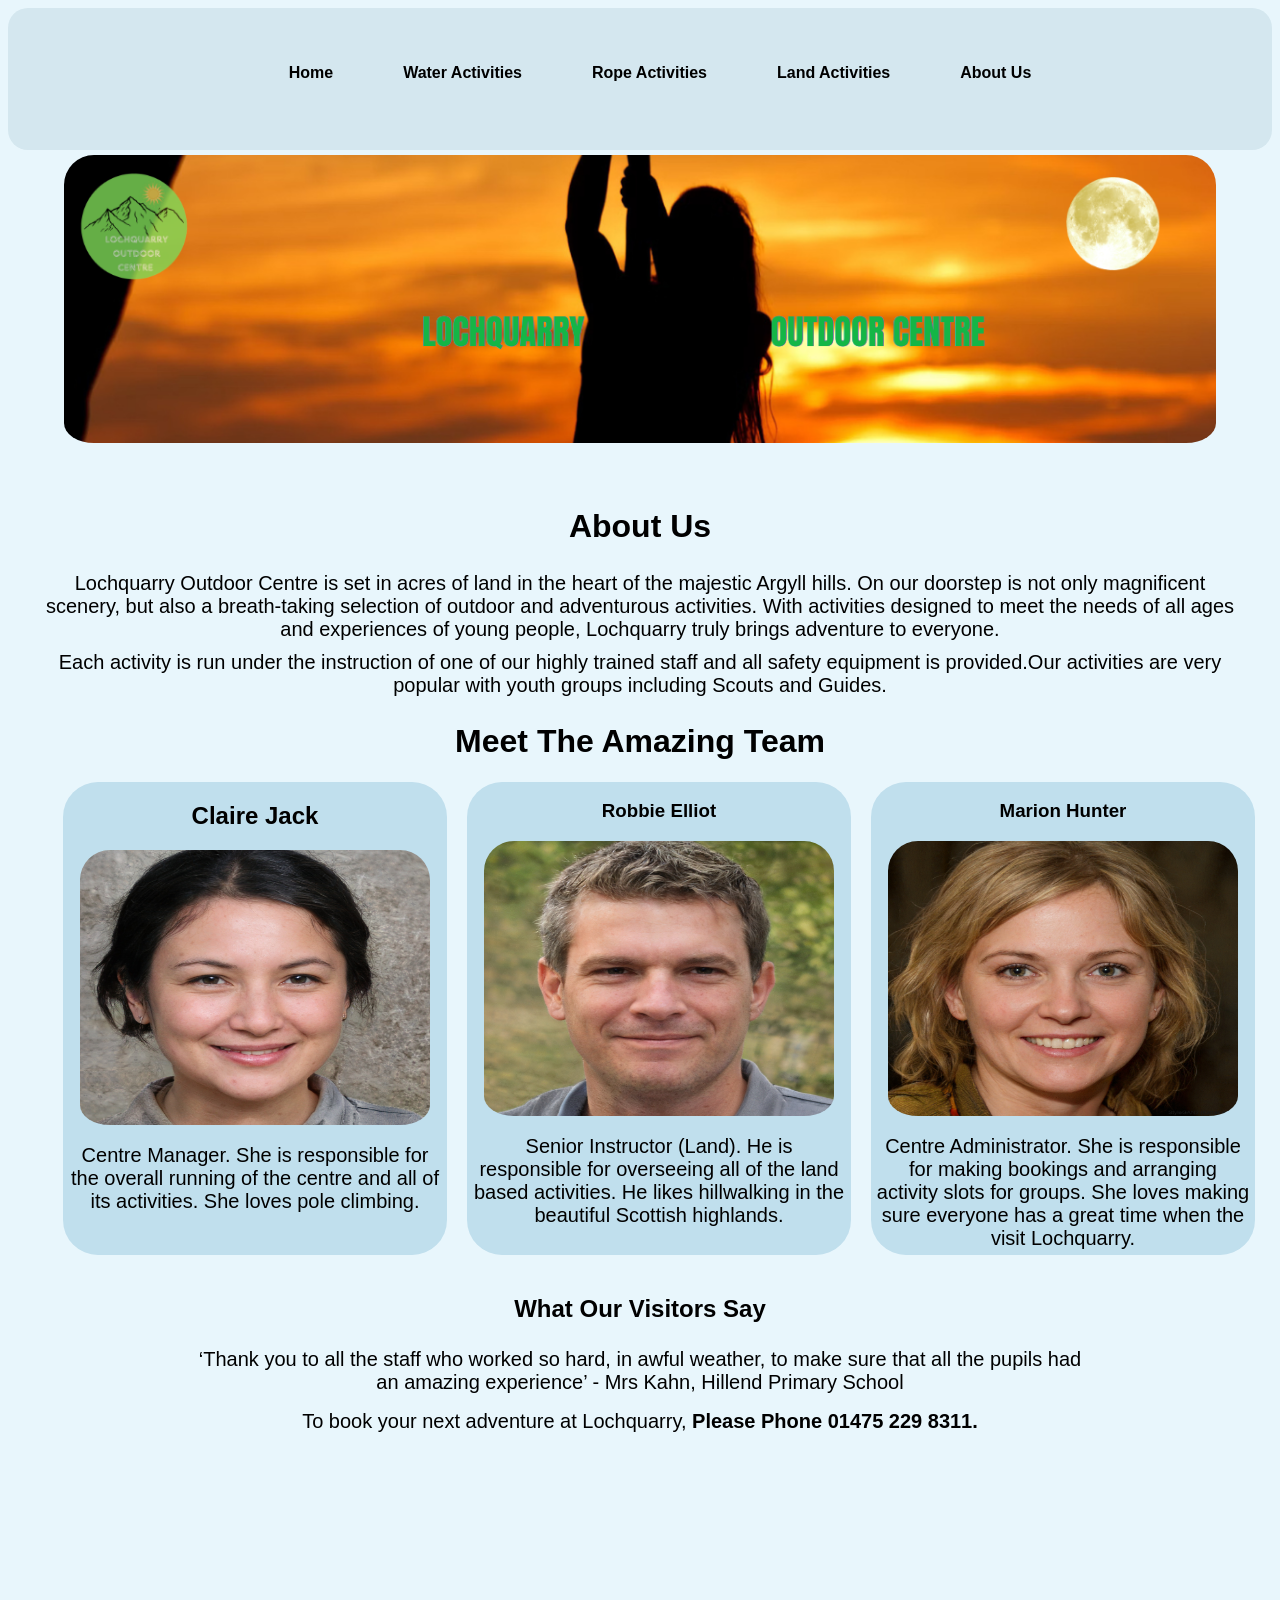
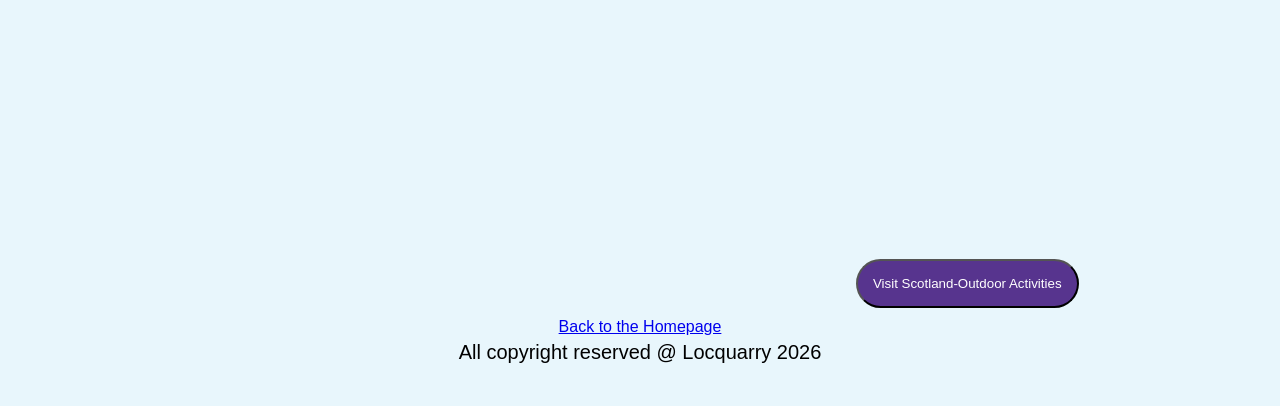
<file: Aboutus.html>
<!DOCTYPE html>
            <html lang="en">
            <head>
                <meta charset="UTF-8">
                <meta name="viewport" content="width=device-width, initial-scale=1.0">
                <title>About Us</title>
                <link rel="stylesheet" href="style.css">
            </head>
    <body> 
        <nav class="feature-nav"> 
                        <ul>
                            <li class="fancy-underline" ><a href="index.html">Home</a></li>
                            <li class="fancy-underline"><a href="Wateractivities.html">Water Activities</a></li>
                            <li class="fancy-underline"><a href="Ropeactivities.html">Rope Activities</a></li>
                            <li class="fancy-underline"><a href="Landactivities.html">Land Activities</a></li>
                            <li class="fancy-underline"><a href="Aboutus.html">About Us</a></li>
                        </ul>
       </nav>
                    <div id="banner_container">
                        <img  id="banner" src="Images/Lochquarry-banner.png" alt="Lochquarry banner">
                    </div>

                <div class="header">

                <h1>About Us</h1>
                <p>Lochquarry Outdoor Centre is set in acres of land in the heart of the majestic Argyll hills. On our doorstep is not only magnificent scenery, but also a breath-taking selection of outdoor and adventurous activities.

                With activities designed to meet the needs of all ages and experiences of young people, Lochquarry truly brings adventure to everyone.</p>

                <p> Each activity is run under the instruction of one of our highly trained staff and all safety equipment is provided.Our activities are very popular with youth groups including Scouts and Guides.</p>

    
                <h1>Meet The Amazing Team</h1>
 
                
      <div class="card_container">
       
    
             <div class="card">

                
                    <h2>
                    Claire Jack
                    </h2>
                        <img class="photocard" src="Images/lochquarry_photographs/staff/claire_jack.jpeg" alt="Staff Claire Jack image"> 
                    <p>
            
                    Centre Manager.
                    She is responsible for the overall running of the centre and all of its activities.
                    She loves pole climbing. </p>

             </div>

            <div class="card">

                        <h3>
                            Robbie Elliot
                            </h3>
                            <img class="photocard" src="Images/lochquarry_photographs/staff/robbie_elliot.jpeg" alt="Staff Robbie Elliot ">
                            <p> Senior Instructor (Land).
                                He is responsible for overseeing all of the land based activities.
                                He likes hillwalking in the beautiful Scottish highlands.
            </div>
            <div class="card">

            
            <h3>
                Marion Hunter
            </h3>
            <img class="photocard" src="Images/lochquarry_photographs/staff/marion_hunter.jpg" alt=" Marion staff picture">
            <p>
                 Centre Administrator.
                She is responsible for making bookings and arranging activity slots for groups.
                She loves making sure everyone has a great time when the visit Lochquarry.
            </p>
           </div>

        </div> 
            <div class="test">
                <div class="Testimonial"> 
                    <h2> What Our Visitors Say</h2>
                     <p> ‘Thank you to all the staff who worked so hard, in awful weather, to make sure that all the pupils had an amazing experience’ - Mrs Kahn, Hillend Primary School

                       </p>


                 </div>

         </div>   
            <p>To book your next adventure at Lochquarry,<strong> Please Phone 01475 229 8311.</strong></p> 
            
            <iframe src="https://www.google.com/maps/embed?pb=!1m23!1m12!1m3!1d35770.31715393122!2d-4.519801139831561!3d55.92085868714603!2m3!1f0!2f0!3f0!3m2!1i1024!2i768!4f13.1!4m8!3e6!4m0!4m5!1s0x48884ddd8c3564b9%3A0xbd69ead866fd2cc6!2sJA%20Mar%20Hall%20Golf%20%26%20Spa%20Resort%2C%20Mar%20Hall%20Drive%2C%20Earl%20of%20Mar%20Estate%2C%20Bishopton%20PA7%205NW!3m2!1d55.9208566!2d-4.4786075!5e0!3m2!1sen!2suk!4v1784119630313!5m2!1sen!2suk" width="600" height="450" style="border:0;" allowfullscreen="" loading="lazy" referrerpolicy="strict-origin-when-cross-origin"></iframe>


                <button onclick="location.href='https://www.visitscotland.com/site-search-results?category=active-adventure&page=1' ">Visit Scotland-Outdoor Activities</button>
                <div class="linkforhome">
                <a href="index.html">Back to the Homepage</a>
                </div>
            <div class="footer">

                <p> All copyright reserved @ Locquarry 2026 </p>
            </div>
                </div>


    </body>
            </html>
</file>
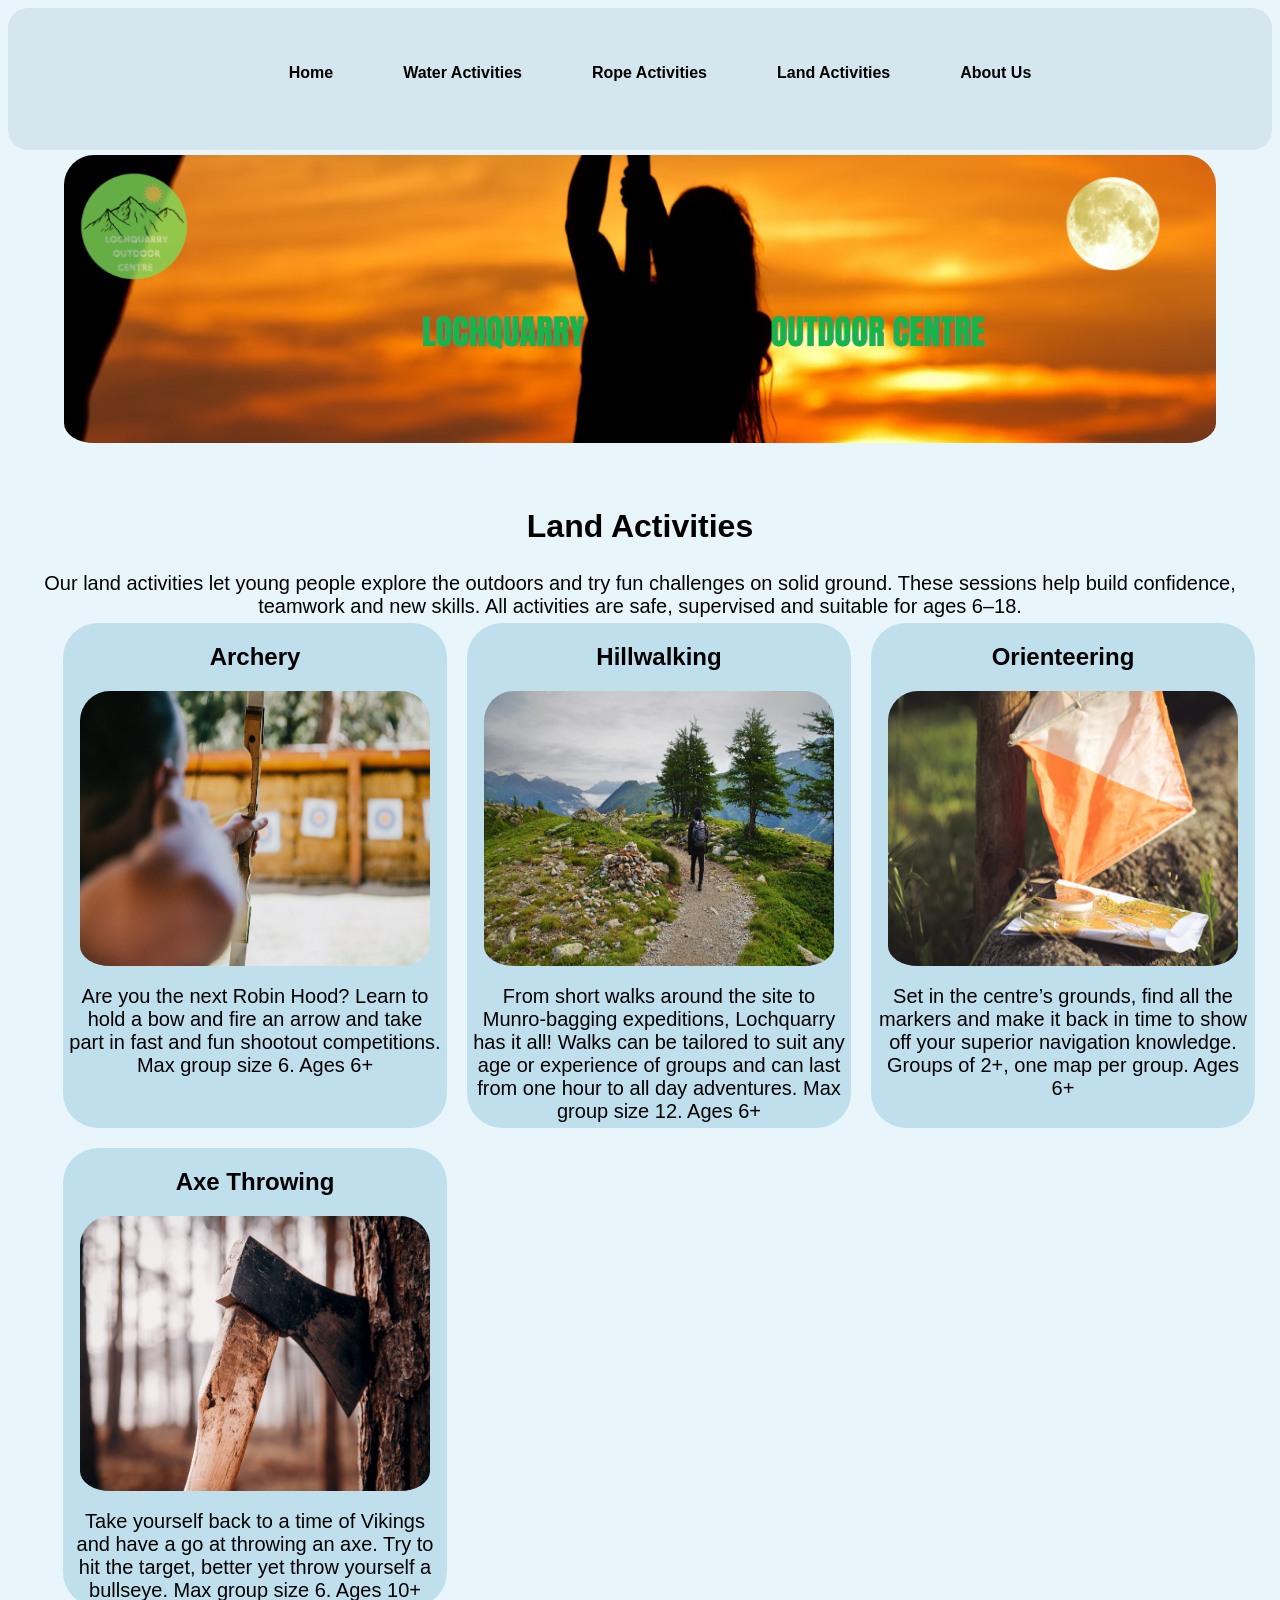
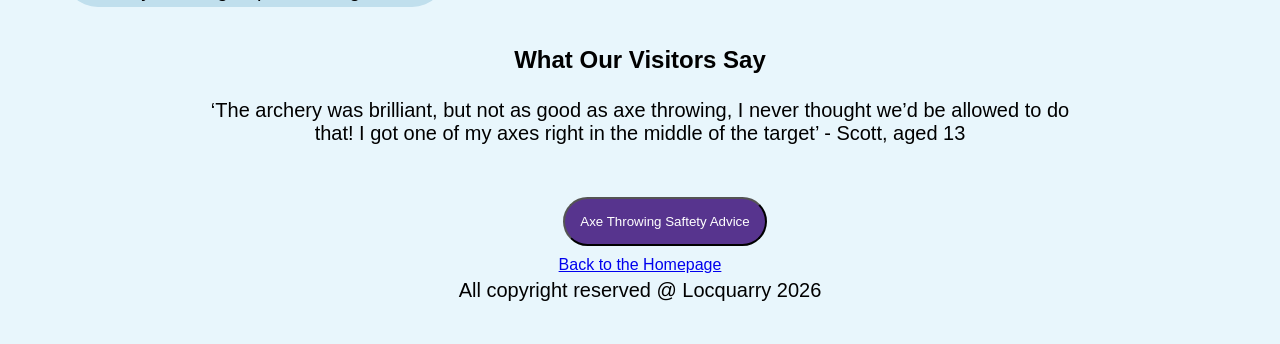
<file: Landactivities.html>
<!DOCTYPE html>
            <html lang="en">
            <head>
                <meta charset="UTF-8">
                <meta name="viewport" content="width=device-width, initial-scale=1.0">
                <title>Land Activities</title>
                <link rel="stylesheet" href="style.css">
            </head>
            <body> 
                                                <nav class="feature-nav"> 
                                                                <ul>
                                                                    <li class="fancy-underline" ><a href="index.html">Home</a></li>
                                                                    <li class="fancy-underline"><a href="Wateractivities.html">Water Activities</a></li>
                                                                    <li class="fancy-underline"><a href="Ropeactivities.html">Rope Activities</a></li>
                                                                    <li class="fancy-underline"><a href="Landactivities.html">Land Activities</a></li>
                                                                    <li class="fancy-underline"><a href="Aboutus.html">About Us</a></li>
                                                                </ul>
                                                            </nav>
                                                            <div id="banner_container">
                                                                <img  id="banner" src="Images/Lochquarry-banner.png" alt="Lochquarry banner">
                                                            </div>
            <div class="header">

                                                        <h1>Land Activities</h1>
                                                        <p>Our land activities let young people explore the outdoors and try fun challenges on solid ground. These sessions help build confidence, teamwork and new skills. All activities are safe, supervised and suitable for ages 6–18.</p>
                                            <div class="card_container">
                                                
                                                
                                            
                                                    <div class="card">

                                                        
                                                            <h2>
                                                            Archery
                                                            </h2>
                                                                <img class="photocard" src="Images/lochquarry_photographs/activities/land/archery_1.jpg" alt=" archery"> 
                                                            <p>
                                                            Are you the next Robin Hood? Learn to hold a bow and fire an arrow and take part in fast and fun shootout competitions. Max group size 6. Ages 6+
                                                            </p>
                                                    </div>

                                                    <div class="card">

                                                                <h2>
                                                                    Hillwalking
                                                                    </h2>
                                                                    <img class="photocard" src="Images/lochquarry_photographs/activities/land/hillwalking_1.jpg" alt="hillwalking">
                                                                    <p> From short walks around the site to Munro-bagging expeditions, Lochquarry has it all! Walks can be tailored to suit any age or experience of groups and can last from one hour to all day adventures. Max group size 12. Ages 6+ 

                                                                    </p>
                                                    </div>
                                                    <div class="card">

                                                    
                                                    <h2>
                                                        Orienteering
                                                    </h2>
                                                    <img class="photocard" src="Images/lochquarry_photographs/activities/land/orienteering_1.jpg" alt="Orienteering">
                                                    <p>
                                                        Set in the centre’s grounds, find all the markers and make it back in time to show off your superior navigation knowledge. Groups of 2+, one map per group. Ages 6+
                                                    </p>
                                                </div>
                                                    
                                                <div class="card">
                                                    <h2>
                                                        Axe Throwing
                                                    </h2>
                                                    <img class="photocard" src="Images/lochquarry_photographs/activities/land/axe_2.jpg" alt="axe throwing">
                                                    <p>
                                                        Take yourself back to a time of Vikings and have a go at throwing an axe. Try to hit the target, better yet throw yourself a bullseye. Max group size 6. Ages 10+
                                                    </p>

                                                </div>

                                                </div> 
                                                    <div class="test">
                                                        <div class="Testimonial"> 
                                                            <h2>What Our Visitors Say</h2>
                                                            <p>‘The archery was brilliant, but not as good as axe throwing, I never thought we’d be allowed to do that! I got one of my axes right in the middle of the target’ - Scott, aged 13

                                                            </p>





                                                        </div>

                                                </div>        
                                        <button onclick="location.href='https://officialgamerules.org/game-rules/axe-throwing/' "> Axe Throwing Saftety Advice</button>
                                        <div class="linkforhome">
                                        <a href="index.html">Back to the Homepage</a>
                                        </div>
                                                    <div class="footer">

                                                        <p> All copyright reserved @ Locquarry 2026 </p>
                                                    </div>
            </div>
        </body>  
            </html>
</file>
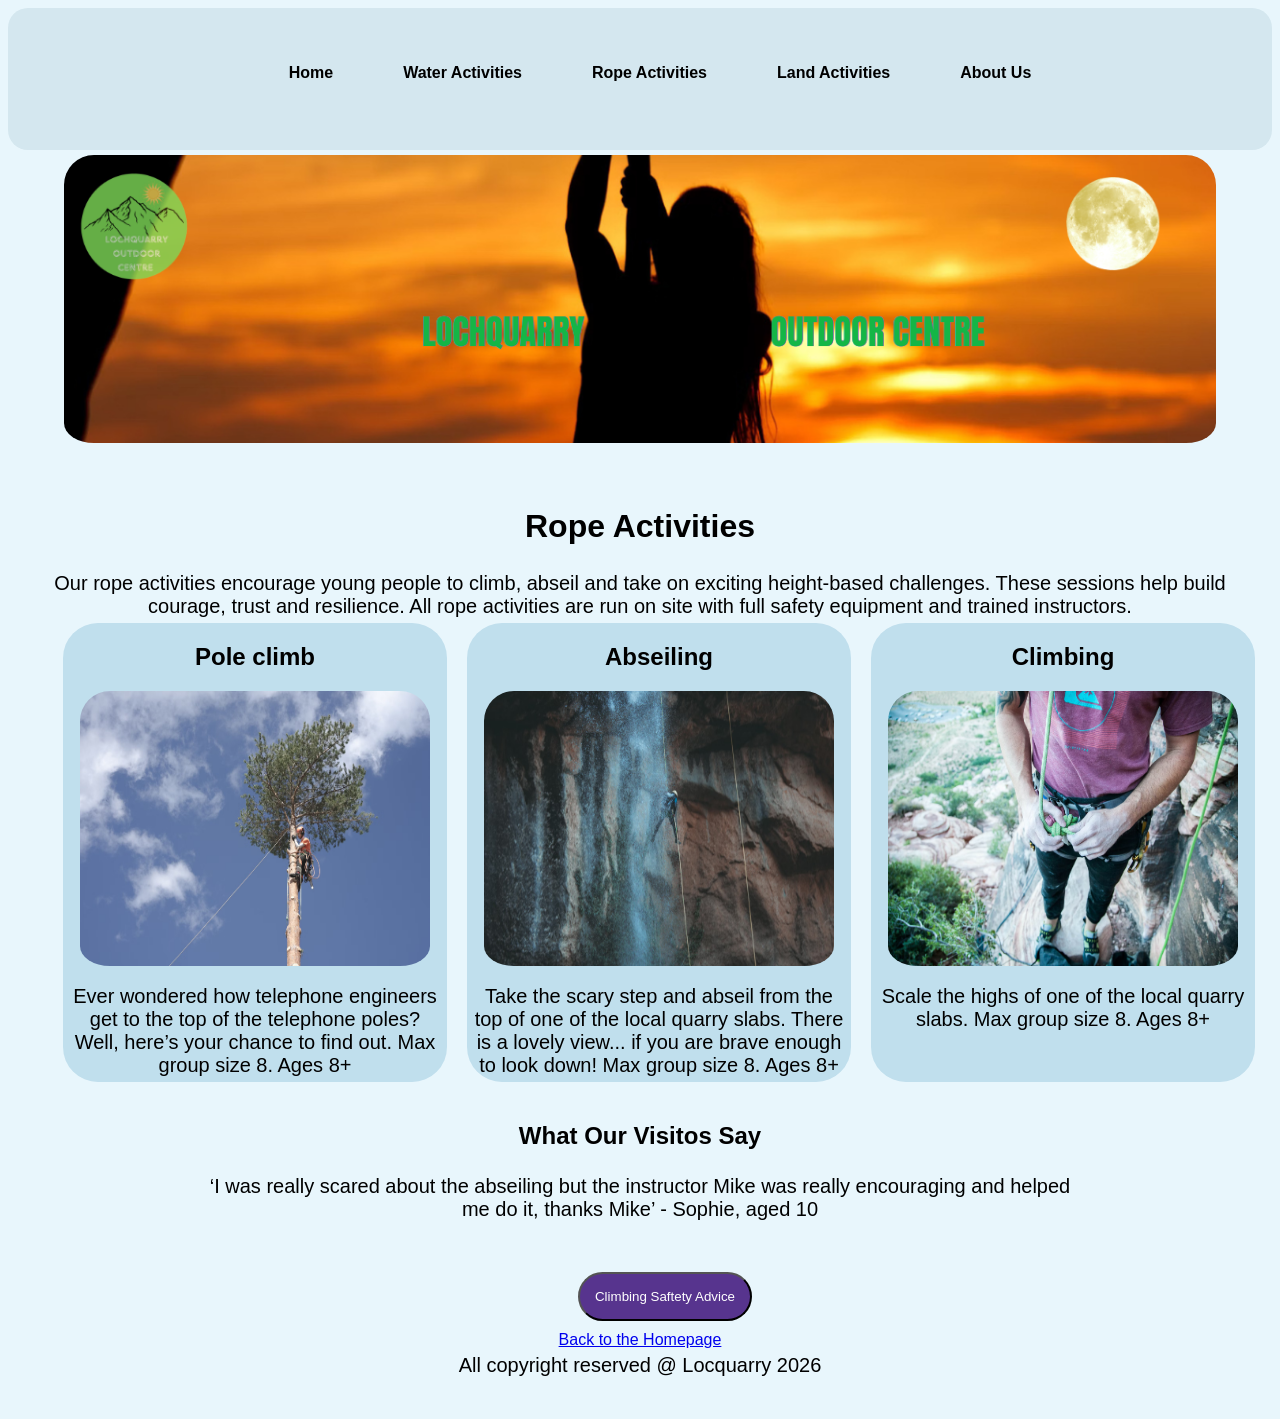
<file: Ropeactivities.html>
<!DOCTYPE html>
            <html lang="en">
            <head>
                <meta charset="UTF-8">
                <meta name="viewport" content="width=device-width, initial-scale=1.0">
                <title>Rope Activities</title>
                <link rel="stylesheet" href="style.css">
            </head>
        <body> 
                                        <nav class="feature-nav"> 
                                                        <ul>
                                                            <li class="fancy-underline" ><a href="index.html">Home</a></li>
                                                            <li class="fancy-underline"><a href="Wateractivities.html">Water Activities</a></li>
                                                            <li class="fancy-underline"><a href="Ropeactivities.html">Rope Activities</a></li>
                                                            <li class="fancy-underline"><a href="Landactivities.html">Land Activities</a></li>
                                                            <li class="fancy-underline"><a href="Aboutus.html">About Us</a></li>
                                                        </ul>
                                                    </nav>
                                                    <div id="banner_container">
                                                        <img  id="banner" src="Images/Lochquarry-banner.png" alt="Lochquarry banner">
                                                    </div>
            <div class="header">

                                                <h1>Rope Activities</h1>
                                                <p>Our rope activities encourage young people to climb, abseil and take on exciting height‑based challenges. These sessions help build courage, trust and resilience. All rope activities are run on site with full safety equipment and trained instructors.</p>
                                    <div class="card_container">
                                        
                                        
                                    
                                            <div class="card">

                                                
                                                    <h2>
                                                    Pole climb
                                                    </h2>
                                                        <img class="photocard" src="Images/lochquarry_photographs/activities/rope/pole_climb_2.jpg" alt=" pole climb image"> 
                                                    <p>
                                                    Ever wondered how telephone engineers get to the top of the telephone poles? Well, here’s your chance to find out. Max group size 8. Ages 8+
                                                    </p>

                                            </div>

                                            <div class="card">

                                                        <h2>
                                                            Abseiling
                                                            </h2>
                                                            <img class="photocard" src="Images/lochquarry_photographs/activities/rope/abseiling_1.jpg" alt="People playing abseiling">
                                                            <p> Take the scary step and abseil from the top of one of the local quarry slabs. There is a lovely view... if you are brave enough to look down! Max group size 8. Ages 8+ </p>
                                            </div>
                                            <div class="card">

                                            
                                            <h2>
                                                Climbing
                                            </h2>
                                            <img class="photocard" src="Images/lochquarry_photographs/activities/rope/climbing_3.jpg" alt="people climbing">
                                            <p>
                                                Scale the highs of one of the local quarry slabs. Max group size 8. Ages 8+
                                            </p>
                                        </div>

                                        </div> 
                                            <div class="test">
                                                <div class="Testimonial"> 
                                                    <h2> What Our Visitos Say</h2>
                                                    <p>‘I was really scared about the abseiling but the instructor Mike was really encouraging and helped me do it, thanks Mike’ - Sophie, aged 10


                                                    </p>





                                                </div>

                                        </div>        
                                <button onclick="location.href='https://www.thebmc.co.uk/en/rock-climbing-safety' "> Climbing Saftety Advice</button>
                                <div class="linkforhome">
                                <a href="index.html">Back to the Homepage</a>
                                </div>
                                            <div class="footer">

                                                <p> All copyright reserved @ Locquarry 2026 </p>
                                            </div>
            </div>
        </body>
            </html>
</file>
<file: style.css>
body{
background-color: #e8f6fc;
display: block;
justify-content: center;
align-items: center;
font-family: Arial, Helvetica, sans-serif;
color: black;


}
nav{ 
    background-color: #d4e7ef;
    color: black;
    border-radius: 20px;
    padding: 40px;
    margin-bottom: 5px;
    display: flex;
    justify-content: center;
}

ul {
    height:30px;
    display: flex;
    justify-content: center;
    gap: 70px;
    list-style: none;
    
}

/*header*/
.header{
    
    height: 150px;
    padding: 30px; ;
    text-align: center;     
    
    
}



li {

    font-family: Verdana, Geneva, Tahoma, sans-serif;
    /*font-weight: 300px;*/
    font-size: medium;
    font-style: inherit;
    font-weight:bold;

}

li a {
    position: relative;
    transition-property: color;
    transition-timing-function: cubic-bezier(.4,0,.2,1);
    transition-duration: .4s;
    text-decoration-line: none;
    color: black;
    
}



#banner_container {
    /*display: inline;
    justify-content: center;
    align-items: center;*/
    text-align: center;
}

#banner{
    width: 90vw;
    height: auto;
}


img {
    width: 650px;
    height: auto;
}

main{
    
    display: block;
   place-items:center;
   text-align: center;
   
   
}

img{
    padding-bottom: 10px;
    border-radius: 30px;
}

p{
    padding-top: 30px;
    font-size: 20px;
}
.feature-nav {
    display: flex;
    gap: 2rem;
}

.fancy-underline {
    position: relative;
    display: inline-block;
    color: inherit;
    text-decoration: none;
    padding-bottom: 0.35em;
}

.fancy-underline::after {
    content: "";
    position: absolute;
    left: 0;
    bottom: 0;
    width: 4px;
    height: 1px;
    border-radius: 999px;
    background: currentColor;
    opacity: 0;
    transition: width 450ms cubic-bezier(.22, .61, .36, 1), opacity 150ms ease;
}

.fancy-underline:hover::after, .fancy-underline:focus-visible::after {
    width: 100%;
    opacity: 1;
}


/*Testimonial section */
.Testimonial{

height: 100px;
width: 70vw;
padding-bottom: 30px;
text-align: center;
border-radius: 20px;
margin-top: 20px;
font-family: 'Trebuchet MS', 'Lucida Sans Unicode', 'Lucida Grande', 'Lucida Sans', Arial, sans-serif;

} 
.test{
    display: flex;
    justify-content: center;


}

/*Footer section */
.footer{

height: 40px;
padding-bottom: 30px;
text-align: center;

}

.card{
background-color: #c0dfed;
height:auto ;
width: 30vw;
border-radius: 35px;






}
.photocard{
width: 350px;
height: 275px;



}

.card_container {
display:inline-flex;
gap: 20px;
width: 100vw;
flex-wrap: wrap;
margin-left: 25px;


}
button{
background-color: #57348e;
border-radius: 30px;
padding: 15px;
margin-top: 40px;
margin-left: 50px;
color: white;
font-family: 'Trebuchet MS', 'Lucida Sans Unicode', 'Lucida Grande', 'Lucida Sans', Arial, sans-serif;
font: bold;
}
button:hover{
background-color: #7c66a1;

}
.gallery {
display: grid;
grid-template-columns: repeat(3,1fr);
gap: 5px;
justify-items: center;
align-items: center;
margin-top: 10px;
}
.gallery img{
width: 100%;
max-width: 350px;
height: auto;
display: block;

}
.linkforhome {
    display: block;
    justify-content:start;
    margin-top: 10px;
    align-items: start;
}
p{
margin: 0px;
padding: 5px;

}
</file>
